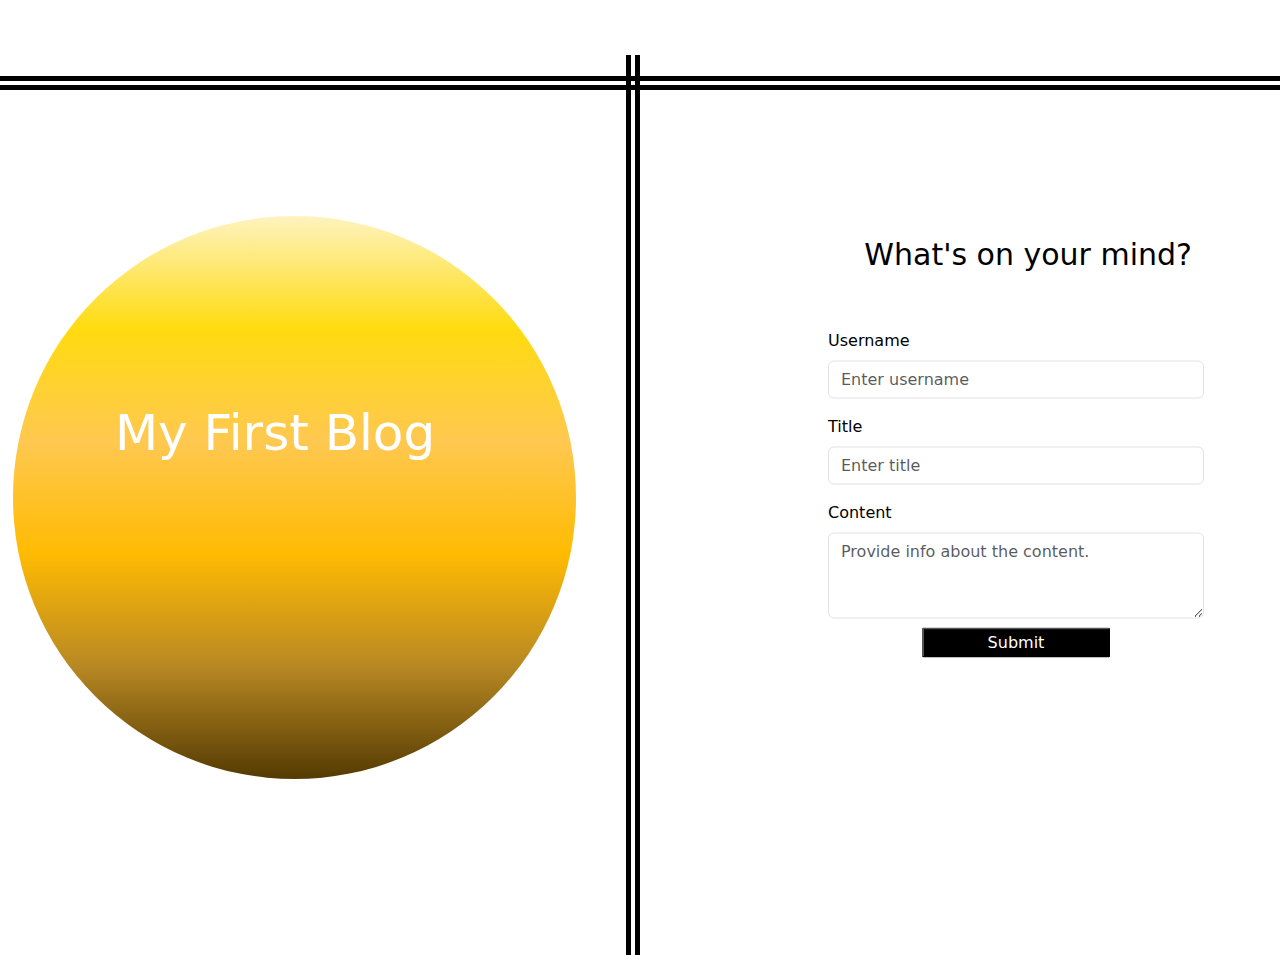
<file: index.html>
<!DOCTYPE html>
<html lang="en">
<head>
    <meta charset="UTF-8">
    <meta name="viewport" content="width=device-width, initial-scale=1.0">
    <link rel="stylesheet" href="https://cdn.jsdelivr.net/npm/bootstrap@5.3.3/dist/css/bootstrap.min.css">
    <link rel="stylesheet" type="text/css" href="./assets/css/index.css" />
    <title>First Blog</title>
</head>
<body>
    <div class= "h-lines"></div>
    <div class= "v-lines"></div>
    <div class="blogText">My First Blog</div>
    <div class= "blogCircle"></div>
    <div class="container form-container">
        <form>
        <h2>What's on your mind?</h2>
            <div class="mb-3">
             <label for="username" class="form-label">Username</label>
                <input type="text" class="form-control" id="username" placeholder="Enter username">
            </div>
            <div class="mb-3">
                <label for="title" class="form-label">Title</label>
                <input type="text" class="form-control" id="title" placeholder="Enter title">
            </div>
            <div class="mb-3">
                <label for="content" class="form-label">Content</label>
                <textarea class="form-control" id="content" rows="3" placeholder="Provide info about the content."></textarea>
            </div>
            <input type="submit" id="button" value="Submit">
        </form>
    </div>
    <script src="./assets/js/index.js"></script>
</body>
</html>
</file>
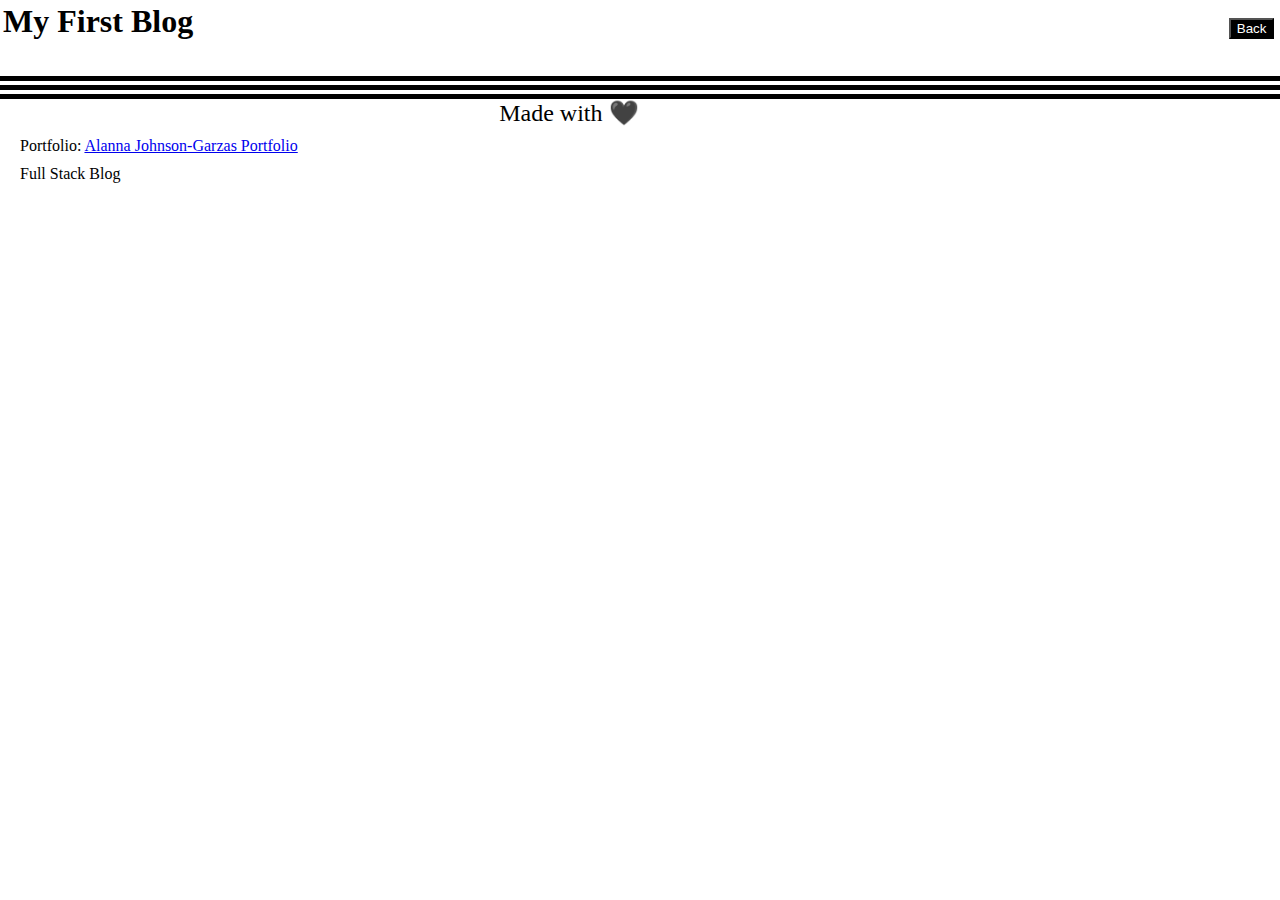
<file: blog.html>
<!DOCTYPE html>
<html lang="en">
<head>
    <meta charset="UTF-8">
    <meta name="viewport" content="width=device-width, initial-scale=1.0">
    <link rel="stylesheet" type="text/css" href="./assets/css/blog.css" />
    <title>Blogs</title>
</head>
<body>
    <header>
        <div class="h-lines"></div>
            <h1>My First Blog</h1>
            <input type="submit" id="back" value="Back">
    </header>
    <div class= "h-lines"></div>

    </header>
    <div class="flex-column" id="saved-info"></div>
    <footer>
        <div class="h-lines-2"></div>
        <div class="trademark"> Made with &#128420 </div>
            <div class="links">Portfolio: <a href="https://ajgarza27.github.io/module-2-portfolio-project/">Alanna Johnson-Garzas Portfolio</a></div>
            <div class="links">Full Stack Blog</div>
    </footer>
    <script src="./assets/js/blog.js"></script>   
</body>
</html>
</file>
<file: assets/css/index.css>
* {
    margin: 0;
}

body {
    background-color: rgb(255, 255, 255);
    color: rgb(0, 0, 0);

}

.h-lines {
    position: absolute;
    width: 100%;
    border-bottom: 14px double black;
    bottom: 90%;
}

.v-lines {
    position: absolute;
    height: 100vh;
    border-right: 14px double black;
    right: 50%;
    margin-top: 55px;
}

.blogText {
    color: rgb(255, 255, 255);
    font-size: 15px;
    position: absolute;
    right: 64%;
    top: 31%;
    z-index: 99;   
}
.blogCircle {
    padding: 22%;
    border-radius: 50%;
    background: linear-gradient(rgb(254, 243, 192), rgb(255, 219, 15),
     rgba(255, 196, 68, 0.932), rgb(255, 187, 2), 
     rgba(172, 117, 0, 0.863), rgba(83, 57, 0, 0.993));
    position: absolute;
    right: 55%;
    top:24%; 
}


h2 {
    font-size: 12px;
    position: absolute;
    right: 8%;
    top: -17%; 
}

.form-container {
    position: absolute;
    top: 45%;
    right: 5%;
    transform: translateY(-25%);
    width: 150px;
}

#button {
    margin:2px;
    position: absolute;
    right: 26%;
    top: 97%;
    color: white;
    background-color: black;
    border-radius: 2px;
    width:47%;
    height: 30px;
}

@media screen and (min-width: 360px){

    h2 {
        font-size: 4vw;
        right: 6%; 
    }
    
    }
    @media  screen and (min-width: 405px) {
        .blogText{
            font-size: 24px;
            right: 60%;
            top: 32%;
        }
    }
    
    @media  screen and (min-width: 455px) {
        h2 {
            top: -20%; 
        }
    
        .blogText{
            right: 64%;
            top: 33%;
        }
        
        .form-container {
            width: 200px;
        }  
    }
    
    @media screen and (min-width: 600px){
        h2 {
            font-size: 30px;
            top: -25%; 
        }
    
        .blogCircle {
            margin-left: 1.5%;
        }
        .blogText {
            font-size: 30px;    
            right: 65%;
            top: 38%;
        }
    
        .form-container {
            width: 250px;
        }
    }
    
    @media  screen and (min-width: 760px) {
    
        .blogText{
            font-size: 40px;
            right: 65%;
            top: 41%;
        }
    
        .form-container {
            width: 300px;
        }
        
    }
    
    @media  screen and (min-width: 950px) {
        .blogText{
            font-size: 50px;
            right: 66%;
            top: 44%;
        } 
    
        .form-container {
            width: 350px;
        }
    }
    
    @media screen and (min-width: 1100px){
        h2 {
            font-size: 30px;
            top: -30%; 
        }
    
        .form-container {
            width: 400px;
        }
    }
    
    @media screen and (min-width: 1260px){ 
        .blogText{
            font-size: 50px;
            right: 66%;
            top: 44%;
        }
    }
    @media  screen and (min-width: 1400px) {
    
        .blogText{
            right: 63%;
            top: 42%;
        }
    
        .blogCircle {
            padding: 20pc;
            right: 53%;
            top:17%;
        }
    
        .form-container {
            width: 500px;
        }
        
    }
    
    @media  screen and (min-width: 1600px) {
    
        .blogCircle {
            padding: 20pc;
            right: 53%;
            top:17%;
        }
    
        .form-container {
            width: 550px;
        }
    }
</file>
<file: assets/css/blog.css>
*{
    margin: 0;
}

body {
    background-color: rgb(255, 255, 255);
    color: rgb(0, 0, 0);
}

h1{
    margin: 3px;
}

.h-lines {
    position: absolute;
    width: 100%;
    border-bottom: 14px double black;
    bottom: 90%;
} 

header {
    margin-bottom: 45px;
}

.h-lines-2 {
    width: 100%;
    border-bottom: 14px double black;
    bottom: 10%;
}

.trademark {
    font-size: 150%;
}

.links {
    margin: 10px;
}

#back {
    position: absolute;
    top: 2%;  
    left: 86%;
    color:white;
    background: black;
}

.blog-entry {
    margin: 18px;
    padding-right:10px;
    width: 96%;
    height: 150px;
    border: 2px solid black;
}

.blog-title {
    padding-top:5px;
    border-bottom: 2px solid black;
    width: 97%;
    margin-left:12px;
}

.username {
    display: flex;
}

.blog-content {
    margin-left: 25px;
    padding-top: 5px;
}

.posted-by {
    display: flex;
    margin-top: 73px;
    margin-left:12px;
}

.username {
    padding-left: 3px;
}

footer {
    display: block;
}

@media screen and (min-width: 360px){
    #back {
        left:89%;
    }

    .trademark {
        margin-left: 15%;
    }
}

@media screen and (min-width: 600px){
   #back {
       left:91%;
   }

   .trademark {
       margin-left: 23%;
   }
}

@media screen and (min-width: 800px){
   #back {
       left:94%;
   }

   .trademark {
       margin-left: 32%;
   }

   .links {
    margin-left: 20px;
   }
}

@media screen and (min-width: 1150px){
   #back {
       left:96%;
   }

   .trademark {
       margin-left: 39%;
   }
}

@media screen and (min-width: 1600px){
   .trademark {
       margin-left: 40%;
   }
}
</file>
